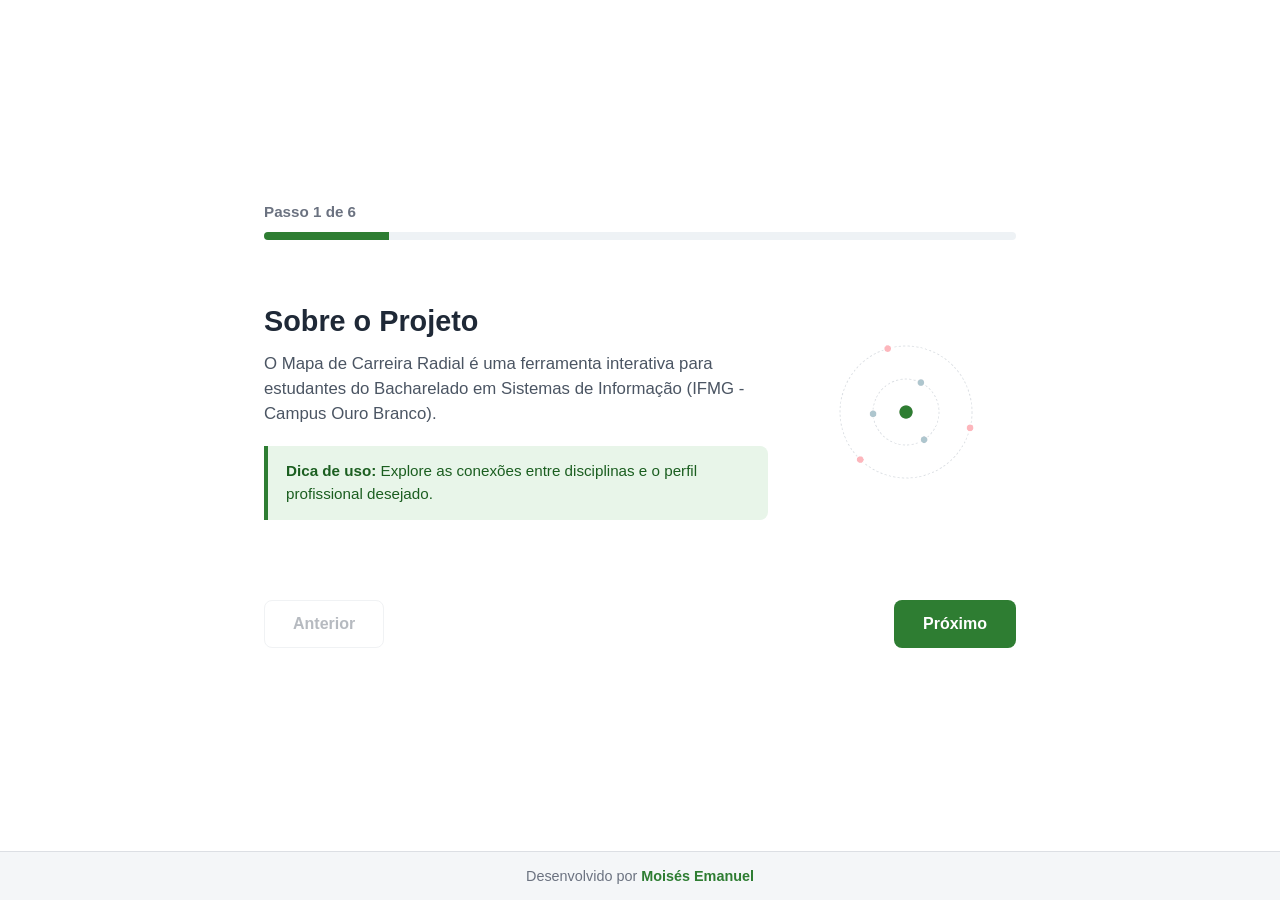
<file: index.html>
<!DOCTYPE html>
<html lang="pt-BR">

<head>
    <meta charset="UTF-8">
    <meta name="viewport" content="width=device-width, initial-scale=1.0">
    <title>Onboarding - Mapa de Carreira Radial</title>
    <script>
        (function() {
            const savedTheme = localStorage.getItem('theme');
            const theme = (savedTheme === 'dark' || savedTheme === 'light')
                ? savedTheme
                : (window.matchMedia && window.matchMedia('(prefers-color-scheme: dark)').matches ? 'dark' : 'light');
            document.documentElement.setAttribute('data-theme', theme);
        })();
    </script>
    <style>
        /* CSS Reset & Variáveis Base */
        :root {
            --bg-primary: #ffffff;
            --bg-secondary: #f4f6f8;
            --bg-card: #eef2f5;
            --border-color: #dcdfe4;
            --accent-color: #2e7d32;
            --accent-hover: #1b5e20;
            --accent-light: #e8f5e9;
            --text-primary: #1f2937;
            --text-secondary: #4b5563;
            --text-muted: #6b7280;
        }

        [data-theme="dark"] {
            --bg-primary: #111827;
            --bg-secondary: #1f2937;
            --bg-card: #283344;
            --border-color: #374151;
            --accent-color: #4caf50;
            --accent-hover: #66bb6a;
            --accent-light: rgba(76, 175, 80, 0.18);
            --text-primary: #f3f4f6;
            --text-secondary: #9ca3af;
            --text-muted: #6b7280;
        }

        * {
            box-sizing: border-box;
            margin: 0;
            padding: 0;
        }

        body {
            font-family: -apple-system, BlinkMacSystemFont, "Segoe UI", Roboto, Helvetica, Arial, sans-serif;
            background-color: var(--bg-primary);
            color: var(--text-primary);
            min-height: 100vh;
            min-height: 100dvh;
            display: flex;
            flex-direction: column;
            justify-content: space-between;
        }

        /* Layout Tela Cheia */
        .onboarding-screen {
            width: 100%;
            max-width: 800px;
            margin: 0 auto;
            padding: 40px 24px;
            display: flex;
            flex-direction: column;
            gap: 32px;
            flex: 1;
            justify-content: center;
        }

        /* Topo: Barra de Progresso */
        .progress-header {
            display: flex;
            flex-direction: column;
            gap: 12px;
        }

        .progress-info {
            display: flex;
            justify-content: space-between;
            align-items: center;
            font-size: 0.95rem;
            font-weight: 600;
            color: var(--text-muted);
        }

        .progress-bar-bg {
            width: 100%;
            height: 8px;
            background-color: var(--bg-card);
            border-radius: 4px;
            overflow: hidden;
        }

        .progress-bar-fill {
            height: 100%;
            background-color: var(--accent-color);
            width: 16.66%;
            transition: width 0.3s ease;
        }

        /* Conteúdo dos Passos */
        .step-container {
            position: relative;
            min-height: 280px;
            display: flex;
            flex-direction: column;
            justify-content: center;
        }

        .step-content {
            display: none;
            opacity: 0;
            transform: translateY(10px);
            transition: opacity 0.3s ease, transform 0.3s ease;
        }

        .step-content.active {
            display: grid;
            grid-template-areas:
                "text media"
                "tip  media";
            grid-template-columns: 1fr 220px;
            column-gap: 28px;
            row-gap: 16px;
            align-items: center;
            opacity: 1;
            transform: translateY(0);
        }

        .step-text-group {
            grid-area: text;
            display: flex;
            flex-direction: column;
            gap: 12px;
        }

        .step-title {
            font-size: 1.8rem;
            font-weight: 700;
            color: var(--text-primary);
            line-height: 1.2;
        }

        .step-description {
            font-size: 1.05rem;
            color: var(--text-secondary);
            line-height: 1.5;
        }

        /* Mídia / GIF */
        .step-media {
            grid-area: media;
            display: flex;
            justify-content: center;
            align-items: center;
        }

        .step-gif {
            width: 100%;
            max-width: 220px;
            aspect-ratio: 1 / 1;
            object-fit: cover;
            border-radius: 8px;
            border: none;
            outline: none;
            box-shadow: none;
            display: block;
        }

        /* Caixa da Dica de Uso */
        .tip-box {
            grid-area: tip;
            background-color: var(--accent-light);
            border-left: 4px solid var(--accent-color);
            padding: 14px 18px;
            border-radius: 0 8px 8px 0;
            font-size: 0.95rem;
            color: var(--accent-hover);
            line-height: 1.5;
        }

        .tip-box strong {
            font-weight: 600;
        }

        /* Navegação */
        .nav-buttons {
            display: flex;
            justify-content: space-between;
            align-items: center;
            gap: 16px;
            padding-top: 16px;
        }

        .btn {
            padding: 14px 28px;
            border-radius: 8px;
            font-size: 1rem;
            font-weight: 600;
            cursor: pointer;
            transition: all 0.2s ease;
            border: 1px solid transparent;
        }

        .btn-secondary {
            background-color: transparent;
            color: var(--text-secondary);
            border-color: var(--border-color);
        }

        .btn-secondary:hover:not(:disabled) {
            background-color: var(--bg-secondary);
            color: var(--text-primary);
        }

        .btn-secondary:disabled {
            opacity: 0.4;
            cursor: not-allowed;
        }

        .btn-primary {
            background-color: var(--accent-color);
            color: #ffffff;
            margin-left: auto;
        }

        .btn-primary:hover {
            background-color: var(--accent-hover);
        }

        /* Créditos no Rodapé */
        .app-footer {
            text-align: center;
            padding: 16px 24px;
            font-size: 0.9rem;
            color: var(--text-muted);
            border-top: 1px solid var(--border-color);
            background-color: var(--bg-secondary);
        }

        .app-footer a {
            color: var(--accent-color);
            text-decoration: none;
            font-weight: 600;
        }

        .app-footer a:hover {
            text-decoration: underline;
        }

        /* Ajustes Responsivos (Mobile) */
        @media (max-width: 680px) {
            .onboarding-screen {
                padding: 24px 16px;
                justify-content: space-between;
            }

            .step-container {
                min-height: auto;
            }

            .step-content.active {
                display: flex;
                flex-direction: column;
                gap: 16px;
            }

            .step-title {
                font-size: 1.4rem;
            }

            .step-description {
                font-size: 0.98rem;
            }

            .step-media {
                width: 100%;
            }

            .step-gif {
                max-width: 180px;
            }

            .btn {
                padding: 12px 20px;
            }
        }
    </style>
</head>

<body>

    <main class="onboarding-screen">
        <header class="progress-header">
            <div class="progress-info">
                <span>Passo <span id="current-step-num">1</span> de 6</span>
            </div>
            <div class="progress-bar-bg">
                <div id="progress-fill" class="progress-bar-fill"></div>
            </div>
        </header>

        <section class="step-container">

            <article class="step-content active" data-step="1">
                <div class="step-text-group">
                    <h1 class="step-title">Sobre o Projeto</h1>
                    <p class="step-description">
                        O Mapa de Carreira Radial é uma ferramenta interativa para estudantes do Bacharelado em Sistemas
                        de
                        Informação (IFMG - Campus Ouro Branco).
                    </p>
                </div>
                <div class="step-media">
                    <img src="src/assets/gif/1.gif" alt="Demonstração - Sobre o Projeto" class="step-gif">
                </div>
                <div class="tip-box">
                    <strong>Dica de uso:</strong> Explore as conexões entre disciplinas e o perfil profissional
                    desejado.
                </div>
            </article>

            <article class="step-content" data-step="2">
                <div class="step-text-group">
                    <h2 class="step-title">Perfil Profissional</h2>
                    <p class="step-description">
                        Representa a profissão selecionada (ex: Engenheiro de Software, Web Designer ou Pesquisador).
                    </p>
                </div>
                <div class="step-media">
                    <img src="src/assets/gif/2.gif" alt="Demonstração - Nó Central" class="step-gif">
                </div>
                <div class="tip-box">
                    <strong>Dica de uso:</strong> Clique e altere o círculo central para mudar o foco da sua carreira.
                </div>
            </article>

            <article class="step-content" data-step="3">
                <div class="step-text-group">
                    <h2 class="step-title">Disciplinas</h2>
                    <p class="step-description">
                        Círculos que representam as matérias do curso. A cor do círculo identifica o seu Eixo de
                        Formação.
                    </p>
                </div>
                <div class="step-media">
                    <img src="src/assets/gif/3.gif" alt="Demonstração - Vértices" class="step-gif">
                </div>
                <div class="tip-box">
                    <strong>Dica de uso:</strong> Clique em uma disciplina (no modo árvore) para ver detalhes e informações
                    da disciplina.
                </div>
            </article>

            <article class="step-content" data-step="4">
                <div class="step-text-group">
                    <h2 class="step-title">Relevância</h2>
                    <p class="step-description">
                        A distância do centro indica prioridade: quanto mais próxima do centro a disciplina estiver,
                        mais
                        essencial ela é para o perfil.
                    </p>
                </div>
                <div class="step-media">
                    <img src="src/assets/gif/4.gif" alt="Demonstração - Anéis Concêntricos" class="step-gif">
                </div>
                <div class="tip-box">
                    <strong>Dica de uso:</strong> Observe a proximidade dos nós para entender a prioridade do seu
                    estudo. Clique em um nível para facilitar a visualização daquela camada.
                </div>
            </article>

            <article class="step-content" data-step="5">
                <div class="step-text-group">
                    <h2 class="step-title">Dependências de Conhecimento</h2>
                    <p class="step-description">
                        As setas conectam as disciplinas indicando o fluxo recomendado de aprendizado (dependências de
                        conhecimento, não pré-requisitos formais).
                    </p>
                </div>
                <div class="step-media">
                    <img src="src/assets/gif/5.gif" alt="Demonstração - Arestas" class="step-gif">
                </div>
                <div class="tip-box">
                    <strong>Dica de uso:</strong> Siga as setas para planejar qual disciplina estudar primeiro.
                </div>
            </article>

            <article class="step-content" data-step="6">
                <div class="step-text-group">
                    <h2 class="step-title">Eixos de Formação do Curso</h2>
                    <p class="step-description">
                        Agrupamento temático das disciplinas por cores.
                    </p>
                </div>
                <div class="step-media">
                    <img src="src/assets/gif/6.gif" alt="Demonstração - Legenda" class="step-gif">
                </div>
                <div class="tip-box">
                    <strong>Dica de uso:</strong> Use os filtros no topo da página para destacar eixos específicos.
                </div>
            </article>

        </section>

        <div class="nav-buttons">
            <button id="btn-prev" class="btn btn-secondary" disabled>Anterior</button>
            <button id="btn-next" class="btn btn-primary">Próximo</button>
        </div>
    </main>

    <footer class="app-footer">
        Desenvolvido por <a href="https://github.com/moimanu" target="_blank" rel="noopener noreferrer">Moisés
            Emanuel</a>
    </footer>

    <script>
        document.addEventListener('DOMContentLoaded', () => {
            const totalSteps = 6;
            let currentStep = 1;

            const btnPrev = document.getElementById('btn-prev');
            const btnNext = document.getElementById('btn-next');
            const currentStepNum = document.getElementById('current-step-num');
            const progressFill = document.getElementById('progress-fill');

            function updateStep(newStep) {
                if (newStep < 1 || newStep > totalSteps) return;

                const currentActive = document.querySelector('.step-content.active');
                if (currentActive) {
                    currentActive.classList.remove('active');
                }

                currentStep = newStep;

                setTimeout(() => {
                    const nextActive = document.querySelector(`.step-content[data-step="${currentStep}"]`);
                    if (nextActive) {
                        nextActive.classList.add('active');
                    }
                }, 50);

                currentStepNum.textContent = currentStep;
                progressFill.style.width = `${(currentStep / totalSteps) * 100}%`;

                btnPrev.disabled = currentStep === 1;

                if (currentStep === totalSteps) {
                    btnNext.textContent = 'Acessar Mapa de Carreira';
                } else {
                    btnNext.textContent = 'Próximo';
                }
            }

            btnPrev.addEventListener('click', () => {
                updateStep(currentStep - 1);
            });

            btnNext.addEventListener('click', () => {
                if (currentStep === totalSteps) {
                    window.location.href = 'grafo.html';
                } else {
                    updateStep(currentStep + 1);
                }
            });
        });
    </script>
</body>

</html>
</file>
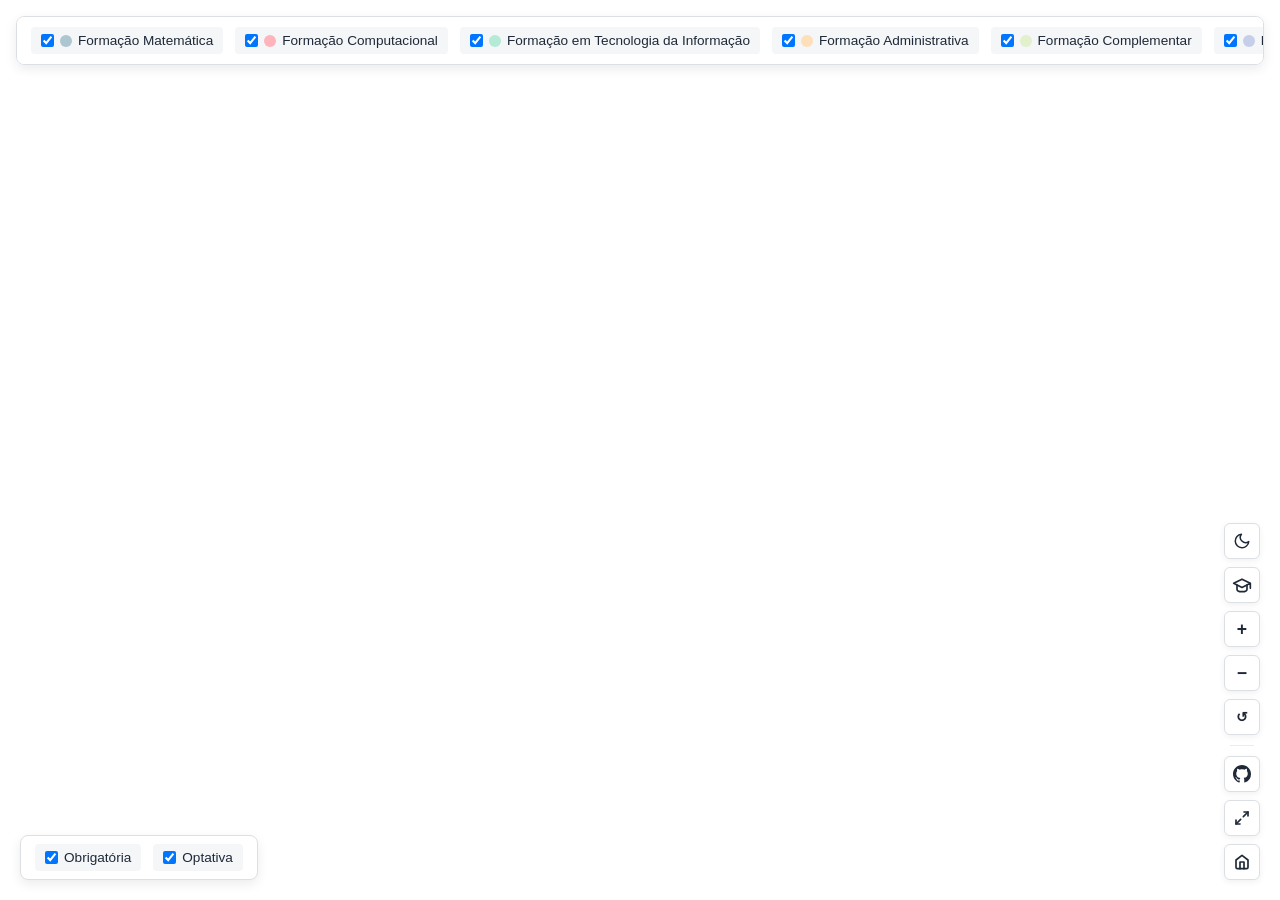
<file: grafo.html>
<!DOCTYPE html>
<html lang="pt-BR">

<head>
  <meta charset="UTF-8">
  <meta name="viewport" content="width=device-width, initial-scale=1.0">
  <title>Mapa de Carreira Radial - BSI IFMG OB</title>
  <script>
    (function() {
      const savedTheme = localStorage.getItem('theme');
      const theme = (savedTheme === 'dark' || savedTheme === 'light')
        ? savedTheme
        : (window.matchMedia && window.matchMedia('(prefers-color-scheme: dark)').matches ? 'dark' : 'light');
      document.documentElement.setAttribute('data-theme', theme);
    })();
  </script>
  <link rel="stylesheet" href="src/style.css">
  <!-- D3.js v7 CDN -->
  <script src="https://d3js.org/d3.v7.min.js"></script>
</head>

<body>
  <div id="app">
    <!-- Main Container: Graph Canvas & Detail Panel -->
    <main class="main-content">
      <div id="graph-container">
        <svg id="radial-graph"></svg>

        <!-- Floating Eixos Filters (Top Center) -->
        <div class="floating-panel floating-top">
          <div id="eixos-filters" class="eixos-container"></div>
        </div>

        <!-- Floating Natureza Filters (Bottom Left) -->
        <div class="floating-panel floating-bottom-left">
          <div id="natureza-filters" class="eixos-container"></div>
        </div>

        <!-- Controls Overlay (Zoom, Reset, Navigation) -->
        <div class="canvas-controls">
          <button id="btn-theme-toggle" title="Alternar Tema (Claro/Escuro)">
            <svg id="icon-sun" xmlns="http://www.w3.org/2000/svg" width="18" height="18" viewBox="0 0 24 24" fill="none"
              stroke="currentColor" stroke-width="2" stroke-linecap="round" stroke-linejoin="round" style="display:none">
              <circle cx="12" cy="12" r="5" />
              <line x1="12" y1="1" x2="12" y2="3" />
              <line x1="12" y1="21" x2="12" y2="23" />
              <line x1="4.22" y1="4.22" x2="5.64" y2="5.64" />
              <line x1="18.36" y1="18.36" x2="19.78" y2="19.78" />
              <line x1="1" y1="12" x2="3" y2="12" />
              <line x1="21" y1="12" x2="23" y2="12" />
              <line x1="4.22" y1="19.78" x2="5.64" y2="18.36" />
              <line x1="18.36" y1="5.64" x2="19.78" y2="4.22" />
            </svg>
            <svg id="icon-moon" xmlns="http://www.w3.org/2000/svg" width="18" height="18" viewBox="0 0 24 24" fill="none"
              stroke="currentColor" stroke-width="2" stroke-linecap="round" stroke-linejoin="round">
              <path d="M21 12.79A9 9 0 1 1 11.21 3 7 7 0 0 0 21 12.79z" />
            </svg>
          </button>
          <button id="btn-profession-info" title="Descrição da Profissão">
            <svg width="20" height="20" viewBox="0 0 24 24" fill="none" stroke="currentColor" stroke-width="2"
              stroke-linecap="round" stroke-linejoin="round">
              <path d="M22 10v6M2 10l10-5 10 5-10 5z" />
              <path d="M6 12v5c0 2 2 3 6 3s6-1 6-3v-5" />
            </svg>
          </button>
          <button id="btn-zoom-in" title="Aumentar Zoom">+</button>
          <button id="btn-zoom-out" title="Diminuir Zoom">−</button>
          <button id="btn-reset" title="Resetar Visualização">↺</button>
          <div class="controls-divider"></div>
          <a id="btn-github" href="https://github.com/moimanu/system-information-radial-career-map" target="_blank"
            rel="noopener noreferrer" title="Repositório GitHub">
            <svg xmlns="http://www.w3.org/2000/svg" width="18" height="18" viewBox="0 0 24 24" fill="currentColor">
              <path
                d="M12 0C5.37 0 0 5.37 0 12c0 5.31 3.435 9.795 8.205 11.385.6.105.825-.255.825-.57 0-.285-.015-1.23-.015-2.235-3.015.555-3.795-.735-4.035-1.41-.135-.345-.72-1.41-1.23-1.695-.42-.225-1.02-.78-.015-.795.945-.015 1.62.87 1.845 1.23 1.08 1.815 2.805 1.305 3.495.99.105-.78.42-1.305.765-1.605-2.67-.3-5.46-1.335-5.46-5.925 0-1.305.465-2.385 1.23-3.225-.12-.3-.54-1.53.12-3.18 0 0 1.005-.315 3.3 1.23.96-.27 1.98-.405 3-.405s2.04.135 3 .405c2.295-1.56 3.3-1.23 3.3-1.23.66 1.65.24 2.88.12 3.18.765.84 1.23 1.905 1.23 3.225 0 4.605-2.805 5.625-5.475 5.925.435.375.81 1.095.81 2.22 0 1.605-.015 2.895-.015 3.3 0 .315.225.69.825.57A12.02 12.02 0 0024 12c0-6.63-5.37-12-12-12z" />
            </svg>
          </a>
          <button id="btn-fullscreen" title="Tela Cheia (F11)">
            <svg id="icon-expand" xmlns="http://www.w3.org/2000/svg" width="16" height="16" viewBox="0 0 24 24"
              fill="none" stroke="currentColor" stroke-width="2.5" stroke-linecap="round" stroke-linejoin="round">
              <polyline points="15 3 21 3 21 9" />
              <polyline points="9 21 3 21 3 15" />
              <line x1="21" y1="3" x2="14" y2="10" />
              <line x1="3" y1="21" x2="10" y2="14" />
            </svg>
            <svg id="icon-compress" xmlns="http://www.w3.org/2000/svg" width="16" height="16" viewBox="0 0 24 24"
              fill="none" stroke="currentColor" stroke-width="2.5" stroke-linecap="round" stroke-linejoin="round"
              style="display:none">
              <polyline points="4 14 10 14 10 20" />
              <polyline points="20 10 14 10 14 4" />
              <line x1="14" y1="10" x2="21" y2="3" />
              <line x1="3" y1="21" x2="10" y2="14" />
            </svg>
          </button>
          <a id="btn-back" href="index.html" title="Voltar ao Início">
            <svg xmlns="http://www.w3.org/2000/svg" width="16" height="16" viewBox="0 0 24 24" fill="none"
              stroke="currentColor" stroke-width="2.5" stroke-linecap="round" stroke-linejoin="round">
              <path d="M3 9l9-7 9 7v11a2 2 0 01-2 2H5a2 2 0 01-2-2z" />
              <polyline points="9 22 9 12 15 12 15 22" />
            </svg>
          </a>
        </div>
      </div>

      <!-- Side Drawer / Detail Panel -->
      <aside id="detail-panel" class="detail-panel hidden">
        <button id="close-panel" class="close-btn">&times;</button>
        <div class="panel-content">
          <span id="discipline-code" class="badge"></span>
          <h2 id="discipline-name"></h2>
          <div class="meta-info">
            <p><strong>Período:</strong> <span id="discipline-period"></span>º Semestre</p>
            <p><strong>Eixo:</strong> <span id="discipline-eixo"></span></p>
            <p><strong>Natureza:</strong> <span id="discipline-natureza"></span></p>
            <p><strong>Metodologia:</strong> <span id="discipline-metodologia"></span></p>
            <p><strong>Carga Horária:</strong> <span id="discipline-ch"></span>h (Teórica: <span
                id="ch-teorica"></span>h | Prática: <span id="ch-pratica"></span>h)</p>
          </div>

          <div class="tab-section">
            <h3>Ementa</h3>
            <p id="discipline-ementa"></p>
          </div>

          <div class="tab-section">
            <h3>Objetivos</h3>
            <p id="discipline-objetivos"></p>
          </div>

          <div class="tab-section">
            <h3>Bibliografia Básica</h3>
            <p id="discipline-bib-basica"></p>
          </div>

          <div class="tab-section">
            <h3>Bibliografia Complementar</h3>
            <p id="discipline-bib-comp"></p>
          </div>
        </div>
      </aside>
    </main>
    <!-- Profession Selection Popup Modal -->
    <div id="profession-modal" class="modal-overlay hidden">
      <div class="modal-card">
        <button id="close-profession-modal" class="modal-close-btn">&times;</button>
        <div class="modal-header">
          <h3>Selecionar Profissão / Perfil</h3>
        </div>
        <p class="modal-subtitle">Escolha uma profissão para visualizar o mapa de carreira correspondente:</p>
        <div class="modal-body">
          <div id="custom-dropdown" class="custom-dropdown">
            <button type="button" id="dropdown-trigger" class="dropdown-trigger">
              <span id="dropdown-label">Selecione uma profissão</span>
              <span class="dropdown-arrow">▼</span>
            </button>
            <div id="dropdown-options" class="dropdown-options hidden"></div>
          </div>
        </div>
        <div class="modal-footer">
          <button id="btn-confirm-profession" class="btn-primary">Confirmar</button>
        </div>
      </div>
    </div>
  </div>

  <script type="module" src="src/main.js"></script>
</body>

</html>
</file>
<file: src/style.css>
/* 60:30:10 Color Palette & UI Design System Tokens */
:root {
  /* Surface & Background */
  --bg-primary: #ffffff;
  --bg-secondary: #f4f6f8;
  --bg-card: #eef2f5;
  --border-color: #dcdfe4;

  /* Accent & Interactive */
  --accent-color: #2e7d32;
  --accent-hover: #1b5e20;
  --accent-light: #e8f5e9;

  /* Text Colors */
  --text-primary: #1f2937;
  --text-secondary: #4b5563;
  --text-muted: #6b7280;
  --text-inverse: #ffffff;

  /* Canvas Specific Tokens */
  --edge-color: #dee4eb;
  --edge-marker: #94a3b8;
  --node-stroke: #ffffff;
  --label-bg: #ffffff;
  --label-border: #dcdfe4;
  --ring-line: #dcdfe4;
  --ring-hover-bg: rgba(46, 125, 50, 0.05);
  --ring-active-bg: rgba(46, 125, 50, 0.08);

  /* Shadows / Overlays */
  --shadow-sm: 0 2px 6px rgba(0, 0, 0, 0.06);
  --shadow-md: 0 4px 12px rgba(0, 0, 0, 0.08);
  --shadow-lg: 0 4px 16px rgba(0, 0, 0, 0.12);
  --modal-overlay-bg: rgba(0, 0, 0, 0.4);

  /* Pastel Colors for Eixos de Formação (Light Mode) */
  --eixo-mat: #aec6cf;   /* Pastel Blue */
  --eixo-comp: #ffb3ba;  /* Pastel Pink/Red */
  --eixo-ti: #b5ead7;    /* Pastel Mint/Green */
  --eixo-adm: #ffdfba;   /* Pastel Peach/Orange */
  --eixo-cpl: #e2f0cb;   /* Pastel Lime */
  --eixo-pso: #c7ceea;   /* Pastel Purple/Lavender */
  --eixo-empty: #d3d3d3; /* Soft Gray */

  --detail-panel-width: 380px;
}

/* Dark Mode Theme Tokens */
[data-theme="dark"] {
  /* Surface & Background */
  --bg-primary: #111827;
  --bg-secondary: #1f2937;
  --bg-card: #283344;
  --border-color: #374151;

  /* Accent & Interactive */
  --accent-color: #4caf50;
  --accent-hover: #66bb6a;
  --accent-light: rgba(76, 175, 80, 0.18);

  /* Text Colors */
  --text-primary: #f3f4f6;
  --text-secondary: #9ca3af;
  --text-muted: #6b7280;
  --text-inverse: #111827;

  /* Canvas Specific Tokens */
  --edge-color: #374151;
  --edge-marker: #6b7280;
  --node-stroke: #111827;
  --label-bg: #1f2937;
  --label-border: #374151;
  --ring-line: #374151;
  --ring-hover-bg: rgba(76, 175, 80, 0.10);
  --ring-active-bg: rgba(76, 175, 80, 0.18);

  /* Shadows / Overlays */
  --shadow-sm: 0 2px 6px rgba(0, 0, 0, 0.35);
  --shadow-md: 0 4px 12px rgba(0, 0, 0, 0.45);
  --shadow-lg: 0 4px 16px rgba(0, 0, 0, 0.55);
  --modal-overlay-bg: rgba(0, 0, 0, 0.7);

  /* Eixos de Formação (Contraste otimizado para Dark Mode) */
  --eixo-mat: #7ea8be;   /* Soft Blue */
  --eixo-comp: #e57373;  /* Coral Red */
  --eixo-ti: #81c784;    /* Mint Green */
  --eixo-adm: #ffb74d;   /* Warm Orange */
  --eixo-cpl: #aed581;   /* Soft Lime */
  --eixo-pso: #b39ddb;   /* Soft Purple */
  --eixo-empty: #616161; /* Medium Dark Gray */
}

html::-webkit-scrollbar,
body::-webkit-scrollbar,
*::-webkit-scrollbar {
  width: 0;
  height: 0;
  background: transparent;
}

html,
body,
* {
  scrollbar-width: none !important;
  -ms-overflow-style: none !important;
}

* {
  box-sizing: border-box;
  margin: 0;
  padding: 0;
}

body,
html {
  width: 100%;
  height: 100vh;
  height: 100dvh;
  /* Garante que a altura respeite a área visível do navegador móvel */
  font-family: -apple-system, BlinkMacSystemFont, "Segoe UI", Roboto, Helvetica, Arial, sans-serif;
  background-color: var(--bg-secondary);
  color: var(--text-primary);
  overflow: hidden;
}

#app {
  display: flex;
  flex-direction: column;
  height: 100vh;
  height: 100dvh;
  /* Ajuste dinâmico */
  width: 100vw;
}

/* Floating Overlay Panels */
.floating-panel {
  position: absolute;
  background-color: var(--bg-primary);
  border: 1px solid var(--border-color);
  box-shadow: 0 4px 12px rgba(0, 0, 0, 0.08);
  z-index: 5;
  display: flex;
  align-items: center;
  backdrop-filter: blur(4px);
}

.floating-top {
  top: 16px;
  left: 50%;
  transform: translateX(-50%);
  width: fit-content;
  max-width: calc(100% - 32px);
  border-radius: 8px;
  border: 1px solid var(--border-color);
  overflow-x: auto;
  box-sizing: border-box;
  padding: 10px 14px;
  scrollbar-width: thin;
  transition: left 0.3s ease, max-width 0.3s ease;
}

.main-content:has(.detail-panel:not(.hidden)) .floating-top,
.main-content.panel-open .floating-top {
  left: calc((100% - var(--detail-panel-width) - 16px) / 2);
  max-width: calc(100% - var(--detail-panel-width) - 48px);
}

.floating-top::-webkit-scrollbar {
  height: 4px;
}

.floating-top::-webkit-scrollbar-thumb {
  background-color: var(--border-color);
  border-radius: 2px;
}

.floating-top .eixos-container {
  flex-wrap: nowrap;
  white-space: nowrap;
}

.floating-bottom-left {
  bottom: 20px;
  left: 20px;
  border-radius: 8px;
  padding: 8px 14px;
}

.eixos-container {
  display: flex;
  gap: 12px;
  flex-wrap: wrap;
}

.eixo-item {
  display: flex;
  align-items: center;
  gap: 6px;
  font-size: 0.85rem;
  cursor: pointer;
  user-select: none;
  padding: 6px 10px;
  border-radius: 4px;
  background-color: var(--bg-secondary);
  transition: background-color 0.2s;
  flex-shrink: 0;
}

.eixo-item:hover {
  background-color: var(--bg-card);
}

.eixo-color-dot {
  width: 12px;
  height: 12px;
  border-radius: 50%;
  display: inline-block;
}

/* Main Content & Canvas Layout */
.main-content {
  display: flex;
  flex: 1;
  position: relative;
  overflow: hidden;
  height: 100%;
}

#graph-container {
  flex: 1;
  height: 100%;
  position: relative;
  background-color: var(--bg-primary);
}

svg#radial-graph {
  width: 100%;
  height: 100%;
  display: block;
}

/* Canvas Zoom Controls Overlay */
.canvas-controls {
  position: absolute;
  bottom: 20px;
  right: 20px;
  display: flex;
  flex-direction: column;
  gap: 8px;
  z-index: 5;
}

.canvas-controls button {
  width: 36px;
  height: 36px;
  border-radius: 6px;
  border: 1px solid var(--border-color);
  background: var(--bg-primary);
  color: var(--text-primary);
  font-size: 1.1rem;
  font-weight: bold;
  cursor: pointer;
  box-shadow: 0 2px 6px rgba(0, 0, 0, 0.06);
  display: flex;
  align-items: center;
  justify-content: center;
  transition: all 0.2s;
}

.canvas-controls button#btn-reset {
  width: auto;
  font-size: 0.85rem;
}

.canvas-controls button:hover {
  background-color: var(--bg-secondary);
  border-color: var(--accent-color);
  color: var(--accent-color);
}

/* Anchor-based control buttons (GitHub, Home) */
.canvas-controls a {
  width: 36px;
  height: 36px;
  border-radius: 6px;
  border: 1px solid var(--border-color);
  background: var(--bg-primary);
  color: var(--text-primary);
  font-size: 1.1rem;
  font-weight: bold;
  cursor: pointer;
  box-shadow: 0 2px 6px rgba(0, 0, 0, 0.06);
  display: flex;
  align-items: center;
  justify-content: center;
  transition: all 0.2s;
  text-decoration: none;
}

.canvas-controls a:hover {
  background-color: var(--bg-secondary);
  border-color: var(--accent-color);
  color: var(--accent-color);
}

/* Visual separator between zoom controls and nav controls */
.controls-divider {
  width: 24px;
  height: 1px;
  background: var(--border-color);
  margin: 2px auto;
  opacity: 0.6;
}

/* Side Detail Panel Drawer (Floating) */
.detail-panel {
  width: var(--detail-panel-width);
  background-color: var(--bg-primary);
  border: 1px solid var(--border-color);
  border-radius: 12px;
  box-shadow: 0 4px 16px rgba(0, 0, 0, 0.08);
  backdrop-filter: blur(4px);
  position: absolute;
  right: 16px;
  top: 16px;
  bottom: 16px;
  z-index: 20;
  overflow-y: auto;
  transition: transform 0.3s ease, opacity 0.3s ease;
  padding: 24px;
}

.detail-panel.hidden {
  transform: translateX(calc(100% + 32px));
  opacity: 0;
  pointer-events: none;
}

.close-btn {
  position: absolute;
  top: 16px;
  right: 16px;
  background: none;
  border: none;
  font-size: 1.5rem;
  color: var(--text-muted);
  cursor: pointer;
}

.close-btn:hover {
  color: var(--text-primary);
}

.badge {
  display: inline-block;
  padding: 4px 8px;
  background-color: var(--accent-light);
  color: var(--accent-color);
  font-weight: bold;
  border-radius: 4px;
  font-size: 0.8rem;
  margin-bottom: 8px;
}

#discipline-name {
  font-size: 1.3rem;
  margin-bottom: 16px;
  color: var(--text-primary);
  line-height: 1.3;
}

.meta-info {
  background-color: var(--bg-secondary);
  padding: 12px;
  border-radius: 6px;
  font-size: 0.88rem;
  margin-bottom: 20px;
  line-height: 1.6;
}

.tab-section {
  margin-bottom: 20px;
}

.tab-section h3 {
  font-size: 0.95rem;
  color: var(--text-secondary);
  border-bottom: 2px solid var(--bg-card);
  padding-bottom: 4px;
  margin-bottom: 8px;
  text-transform: uppercase;
  letter-spacing: 0.5px;
}

.tab-section p {
  font-size: 0.88rem;
  color: var(--text-primary);
  line-height: 1.5;
  white-space: pre-line;
}

.ring-line {
  fill: none;
  stroke: var(--ring-line);
  stroke-dasharray: 4, 4;
  stroke-width: 1.5px;
  pointer-events: none;
}

.ring-area-hover {
  fill: transparent;
  cursor: pointer;
  pointer-events: all;
  transition: fill 0.3s ease;
}

.ring-area-hover:hover {
  fill: var(--ring-hover-bg);
}

.ring-area-hover.active-layer {
  fill: var(--ring-active-bg);
  stroke: var(--accent-color);
  stroke-width: 1.5px;
  stroke-dasharray: 6, 3;
}

.ring-tooltip {
  position: absolute;
  pointer-events: none;
  background-color: var(--text-primary);
  color: var(--text-inverse);
  padding: 4px 10px;
  border-radius: 6px;
  font-size: 0.8rem;
  font-weight: 600;
  box-shadow: var(--shadow-md);
  opacity: 0;
  transition: opacity 0.15s ease, transform 0.15s ease;
  z-index: 30;
  white-space: nowrap;
}

.ring-tooltip.visible {
  opacity: 1;
}

.edge-line {
  stroke: var(--edge-color);
  stroke-width: 0.8px;
  fill: none;
  transition: opacity 0.3s;
}

.edge-line.highlighted {
  stroke: var(--accent-color);
  stroke-width: 1.5px;
}

.node-group {
  cursor: pointer;
}

.node-circle {
  stroke: var(--node-stroke);
  stroke-width: 2px;
  transition: r 0.2s, stroke 0.2s;
}

.node-group:hover .node-circle {
  stroke: var(--accent-color);
  stroke-width: 3px;
}

.node-circle.selected {
  stroke: var(--accent-color) !important;
  stroke-width: 3px !important;
}

.label-group {
  pointer-events: none;
  opacity: 0;
  transition: opacity 0.2s ease-in-out;
}

.label-group.visible {
  opacity: 1;
}

.label-bg {
  fill: var(--label-bg);
  stroke: var(--label-border);
  stroke-width: 1px;
  rx: 4px;
  ry: 4px;
  transform: translateY(10px);
}

.node-label {
  font-size: 0.78rem;
  fill: var(--text-primary);
  font-weight: 600;
  pointer-events: none;
  transform: translateY(10px);
}

/* Dimmed state during tree focus view or layer highlight */
.dimmed {
  opacity: 0.15 !important;
}

.node-group {
  cursor: pointer;
  z-index: 10;
}

.node-group.dimmed {
  opacity: 0.15 !important;
  pointer-events: none !important;
  z-index: 0 !important;
}

.label-group.dimmed {
  opacity: 0 !important;
  display: none !important;
  pointer-events: none !important;
  z-index: 0 !important;
}

.node-circle.center-node {
  stroke: var(--accent-color);
  stroke-width: 3px;
  cursor: pointer;
  transition: r 0.2s, stroke 0.2s;
}

.node-group:hover .node-circle.center-node {
  stroke: var(--accent-hover);
  stroke-width: 4px;
}

.edge-line.dimmed {
  opacity: 0.05 !important;
  pointer-events: none !important;
  z-index: 0 !important;
}

/* Modal Overlay & Card for Profession Selector Popup */
.modal-overlay {
  position: fixed;
  top: 0;
  left: 0;
  width: 100vw;
  height: 100vh;
  background-color: rgba(0, 0, 0, 0.4);
  backdrop-filter: blur(4px);
  display: flex;
  align-items: center;
  justify-content: center;
  z-index: 100;
  opacity: 1;
  visibility: visible;
  transition: opacity 0.25s ease, visibility 0.25s ease;
}

.modal-overlay.hidden {
  opacity: 0;
  visibility: hidden;
  pointer-events: none;
}

.modal-card {
  background-color: var(--bg-primary);
  border-radius: 12px;
  width: 90%;
  max-width: 440px;
  padding: 28px;
  position: relative;
  transform: translateY(0);
  transition: transform 0.25s ease;
}

.modal-overlay.hidden .modal-card {
  transform: translateY(-20px);
}

.modal-close-btn {
  position: absolute;
  top: 16px;
  right: 16px;
  background: none;
  border: none;
  font-size: 1.5rem;
  color: var(--text-muted);
  cursor: pointer;
  line-height: 1;
  padding: 4px;
}

.modal-close-btn:hover {
  color: var(--text-primary);
}

.modal-header {
  display: flex;
  align-items: center;
  gap: 12px;
  margin-bottom: 8px;
}

.modal-icon {
  font-size: 1.5rem;
}

.modal-header h3 {
  font-size: 1.25rem;
  color: var(--text-primary);
  font-weight: 700;
}

.modal-subtitle {
  font-size: 0.9rem;
  color: var(--text-secondary);
  margin-bottom: 20px;
  line-height: 1.4;
}

.modal-body {
  margin-bottom: 24px;
}

.modal-body select#profession-select {
  width: 100%;
  padding: 10px 14px;
  font-size: 1rem;
  border-radius: 8px;
  border: 1px solid var(--border-color);
  background-color: var(--bg-primary);
  color: var(--text-primary);
  outline: none;
  cursor: pointer;
  box-shadow: 0 2px 4px rgba(0, 0, 0, 0.03);
  transition: border-color 0.2s, box-shadow 0.2s;
}

.modal-body select#profession-select:focus {
  border-color: var(--accent-color);
  box-shadow: 0 0 0 3px var(--accent-light);
}

.modal-footer {
  display: flex;
  justify-content: flex-end;
}

/* Atualização nas regras do Botão Primário e Modais */
.btn-primary {
  padding: 10px 20px;
  background-color: var(--accent-color);
  color: #ffffff;
  border: none;
  border-radius: 6px;
  font-size: 0.95rem;
  font-weight: 600;
  cursor: pointer;
  transition: background-color 0.2s, opacity 0.2s, cursor 0.2s;
}

.btn-primary:hover:not(:disabled) {
  background-color: var(--accent-hover);
}

.btn-primary:disabled,
.btn-primary.disabled {
  opacity: 0.4;
  cursor: not-allowed;
  pointer-events: none;
}

/* Mobile Responsiveness — Ajustes de UI e Viewport */
@media (max-width: 768px) {
  :root {
    --detail-panel-width: calc(100vw - 32px);
  }

  /* 1. Evitar estouro nos controles e filtros flutuantes na parte inferior */
  .floating-bottom-left {
    bottom: 12px;
    left: 12px;
    padding: 6px 10px;
    max-width: calc(100vw - 80px);
    /* Previne sobreposição com os botões de zoom */
    overflow-x: auto;
  }

  /* Ajusta o tamanho da fonte do filtro de natureza para caber no mobile */
  .floating-bottom-left .eixo-item {
    font-size: 0.75rem;
    padding: 2px 6px;
  }

  /* 2. Reposicionar os botões de Zoom e Reset */
  .canvas-controls {
    bottom: 12px;
    right: 12px;
    gap: 6px;
  }

  .canvas-controls button {
    width: 32px;
    height: 32px;
    font-size: 1rem;
  }

  .canvas-controls a {
    width: 32px;
    height: 32px;
  }

  /* 3. Ajuste da barra superior (Eixos) */
  .floating-top {
    top: 12px;
    max-width: calc(100vw - 24px);
    padding: 6px 10px;
  }

  /* 4. Ajustes do Painel de Detalhes (Drawer inferior) */
  .detail-panel {
    top: auto;
    bottom: 0px;
    left: 12px;
    right: 12px;
    height: 55dvh;
    /* Utiliza altura dinâmica para não estourar a viewport */
    max-height: 80%;
    transform: translateY(0);
    border-radius: 16px 16px 0 0;
    width: fit-content;
  }

  .detail-panel.hidden {
    transform: translateY(calc(100% + 32px));
  }

  /* No mobile, o painel não desloca o conteúdo principal */
  .main-content.panel-open .floating-top {
    display: none;
  }
}

/* Layer Mode Dynamic Center Node & Connecting Circle */
.node-circle.layer-center-node {
  fill: var(--accent-color);
  stroke: var(--node-stroke);
  stroke-width: 3px;
  pointer-events: none;
}

.layer-connecting-ring {
  pointer-events: none;
  animation: fadeIn 0.4s ease;
}

/* Custom Dropdown */
.custom-dropdown {
  position: relative;
  width: 100%;
}

.dropdown-trigger {
  width: 100%;
  padding: 10px 14px;
  font-size: 1rem;
  border-radius: 8px;
  border: 1px solid var(--border-color);
  background-color: var(--bg-primary);
  color: var(--text-primary);
  display: flex;
  justify-content: space-between;
  align-items: center;
  cursor: pointer;
  box-shadow: 0 2px 4px rgba(0, 0, 0, 0.03);
  transition: border-color 0.2s, box-shadow 0.2s;
}

.dropdown-trigger:focus,
.custom-dropdown.open .dropdown-trigger {
  border-color: var(--accent-color);
  box-shadow: 0 0 0 3px var(--accent-light);
}

.dropdown-arrow {
  font-size: 0.75rem;
  color: var(--text-muted);
  transition: transform 0.2s ease;
}

.custom-dropdown.open .dropdown-arrow {
  transform: rotate(180deg);
}

.dropdown-options {
  position: absolute;
  top: calc(100% + 4px);
  left: 0;
  right: 0;
  max-height: 200px;
  overflow-y: auto;
  background-color: var(--bg-primary);
  border: 1px solid var(--border-color);
  border-radius: 8px;
  box-shadow: 0 4px 12px rgba(0, 0, 0, 0.1);
  z-index: 10;
}

.dropdown-options.hidden {
  display: none;
}

.dropdown-option {
  padding: 10px 14px;
  font-size: 0.95rem;
  color: var(--text-primary);
  cursor: pointer;
  transition: background-color 0.15s;
}

.dropdown-option:hover {
  background-color: var(--bg-secondary);
}

.dropdown-option.selected {
  background-color: var(--accent-light);
  color: var(--accent-color);
  font-weight: 600;
}

#dropdown-label {
  margin-right: 20px;
  text-align: left;
}

/* Balãozinho de Informações da Profissão */
.profession-info-tooltip {
  position: absolute;
  z-index: 100;
  width: 280px;
  background-color: var(--bg-primary);
  border: 1px solid var(--border-color);
  border-radius: 8px;
  padding: 12px 16px;
  box-shadow: 0 4px 16px rgba(0, 0, 0, 0.12);
  display: none;
  font-size: 0.85rem;
  color: var(--text-primary);
  pointer-events: auto;
}

.profession-info-tooltip.visible {
  display: block;
  animation: fadeInTooltip 0.2s ease-in-out;
}

.profession-info-tooltip::after {
  content: "";
  position: absolute;
  right: -8px;
  bottom: 12px;
  width: 0;
  height: 0;
  border-top: 8px solid transparent;
  border-bottom: 8px solid transparent;
  border-left: 8px solid var(--bg-primary);
}

.profession-info-tooltip::before {
  content: "";
  position: absolute;
  right: -9px;
  bottom: 12px;
  width: 0;
  height: 0;
  border-top: 8px solid transparent;
  border-bottom: 8px solid transparent;
  border-left: 8px solid var(--border-color);
}

.profession-info-tooltip .tooltip-title {
  font-weight: bold;
  font-size: 0.95rem;
  margin-bottom: 6px;
  color: var(--accent-color);
  border-bottom: 1px solid var(--border-color);
  padding-bottom: 4px;
}

.profession-info-tooltip .tooltip-body {
  line-height: 1.4;
  color: var(--text-secondary);
}

@keyframes fadeInTooltip {
  from {
    opacity: 0;
    transform: translateY(4px);
  }

  to {
    opacity: 1;
    transform: translateY(0);
  }
}
</file>
